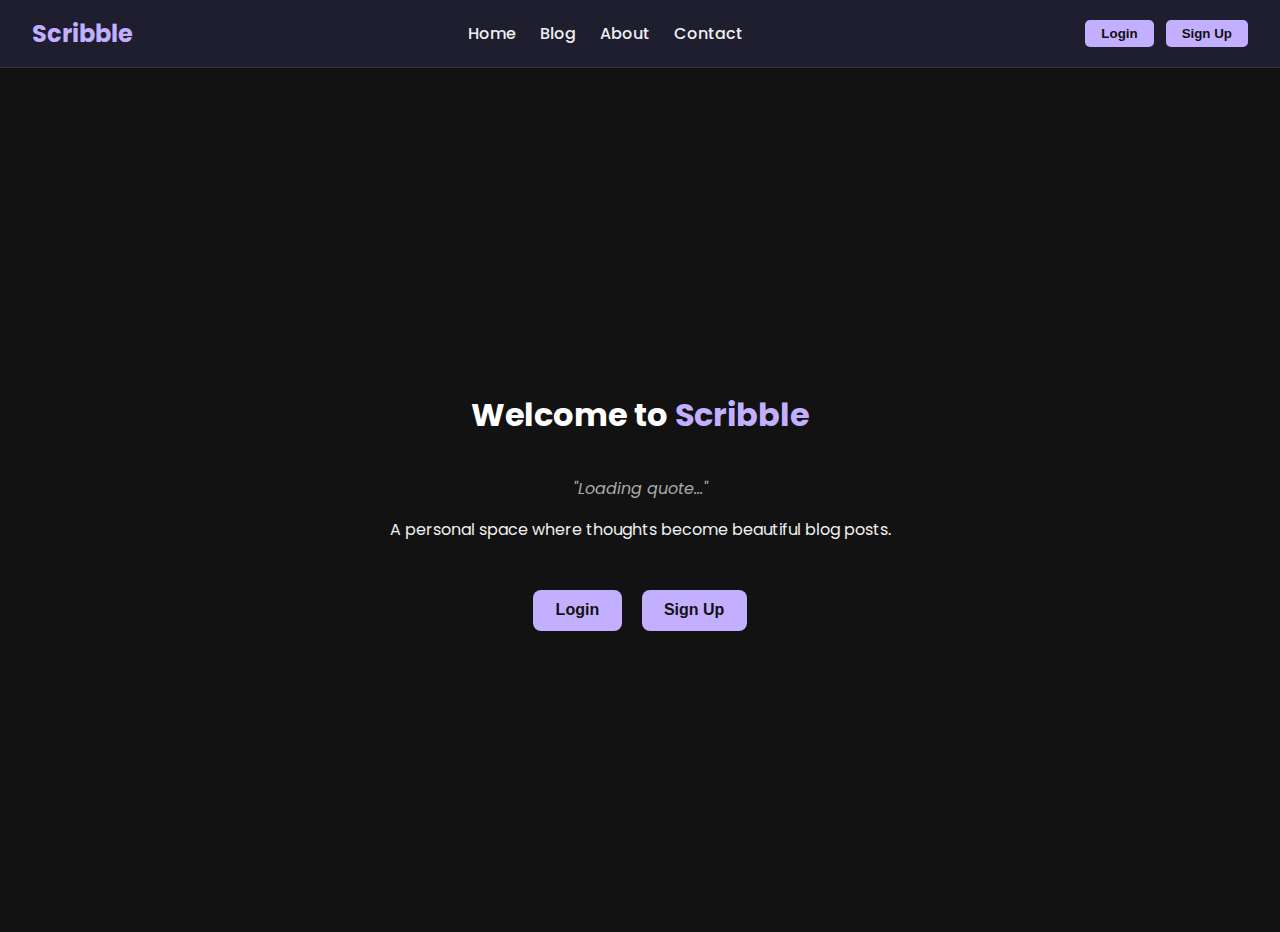
<file: BlogApp/index.html>
<!DOCTYPE html>
<html lang="en">

<head>
  <meta charset="UTF-8" />
  <meta name="viewport" content="width=device-width, initial-scale=1.0" />
  <title>Scribble Blog</title>
  <link rel="stylesheet" href="styles.css" />
  <link href="https://fonts.googleapis.com/css2?family=Poppins&family=Merriweather&display=swap" rel="stylesheet" />
</head>

<body>
  <header>
    <div class="logo">Scribble</div>
    <ul class="nav-links">
      <li><a href="#" data-page="home">Home</a></li>
      <li><a href="#" data-page="blog">Blog</a></li>
      <li><a href="#" data-page="about">About</a></li>
      <li><a href="#" data-page="contact">Contact</a></li>
    </ul>
    <div class="auth-buttons">
      <button id="loginBtn">Login</button>
      <button id="signupBtn">Sign Up</button>
      <button id="logoutBtn" style="display:none">Logout</button>
    </div>
  </header>

  <main>
    <!-- Home Page -->
    <section id="home" class="page active">
      <h1>Welcome to <span style="color:#c3afff;">Scribble</span></h1>
      <p class="quote" id="rotatingQuote">"Loading quote..."</p>
      <p style="margin-top: 1rem;">A personal space where thoughts become beautiful blog posts.</p>
      <div style="margin-top: 2rem;">
      <button id="homeLoginBtn" class="home-btn">Login</button>
      <button id="homeSignupBtn" class="home-btn">Sign Up</button>


      </div>
    </section>

    <!-- Blog Page -->
    <section id="blog" class="page">
      <div id="postList"></div>
    </section>

    <!-- About Page -->
    <section id="about" class="page">
      <h2>About Scribble</h2>
      <p>
        Scribble is more than just a blog — </p>
        <br>It's your digital notebook, a space where fleeting thoughts find a permanent place.
Crafted with a minimalist soul and a poet's heart, Scribble is designed for those who crave simplicity, speed, and self-expression.
Whether you're journaling your daily moments, sharing insights, or just venting into the void, Scribble makes it effortless.</br>
<br/>No sign of servers. No clutter. No pressure.</br>
Just you, your words, and the privacy of your browser — powered by localStorage, so your stories stay with you and only you.
        <br/>
        — Scribble is a quiet companion for loud minds.<br />
      
      </p>
    </section>

    <!-- Contact Page -->
    <section id="contact" class="page">
      <h2>Contact Us</h2>
      <form id="contactForm">
        <input type="text" id="name" placeholder="Your Name" required />
        <input type="email" id="email" placeholder="Your Email" required />
        <textarea id="message" rows="5" placeholder="Your Message" required></textarea>
        <button type="submit">Submit</button>
      </form>
    </section>

    <!-- Add Post Page -->
    <section id="addPostPage" class="page">
      <input type="text" id="newPostTitle" placeholder="Title" class="title-input" />
      <textarea id="newPostContent" rows="12" placeholder="Write your blog content here..." class="content-area"></textarea>
      <input type="file" id="newPostImage" accept="image/*" />
      <div class="post-action-buttons" style="display: flex; justify-content: space-between; width: 100%; max-width: 800px; margin: 1rem auto;">
        <input type="text" id="newPostTag" placeholder="Tag" class="tag-input" style="flex: 1; margin-right: 1rem;" />
        <button onclick="submitNewPost()" class="submit-btn" style="flex: 1;">Post</button>
      </div>
    </section>

    <!-- Post View Page -->
    <section id="postView" class="page">
      <div id="singlePostContent"></div>
    </section>
  </main>

  <!-- Floating Add Button -->
  <button id="addPostBtn" title="Add Post">+</button>

  <!-- Scroll to Top -->
  <button id="scrollTop">↑</button>

  <!-- Modals -->
  <div class="modal" id="loginModal">
    <div class="modal-content">
      <h3>Login</h3>
      <input type="text" id="loginUsername" placeholder="Username" />
      <input type="password" id="loginPassword" placeholder="Password" />
      <button onclick="handleLogin()">Login</button>
      <button onclick="closeModal('loginModal')">Close</button>
    </div>
  </div>

  <div class="modal" id="signupModal">
    <div class="modal-content">
      <h3>Sign Up</h3>
      <input type="text" id="signupUsername" placeholder="Username" />
      <input type="password" id="signupPassword" placeholder="Password" />
      <button onclick="handleSignup()">Sign Up</button>
      <button onclick="closeModal('signupModal')">Close</button>
    </div>
  </div>

  <script src="script.js"></script>
</body>

</html>
</file>
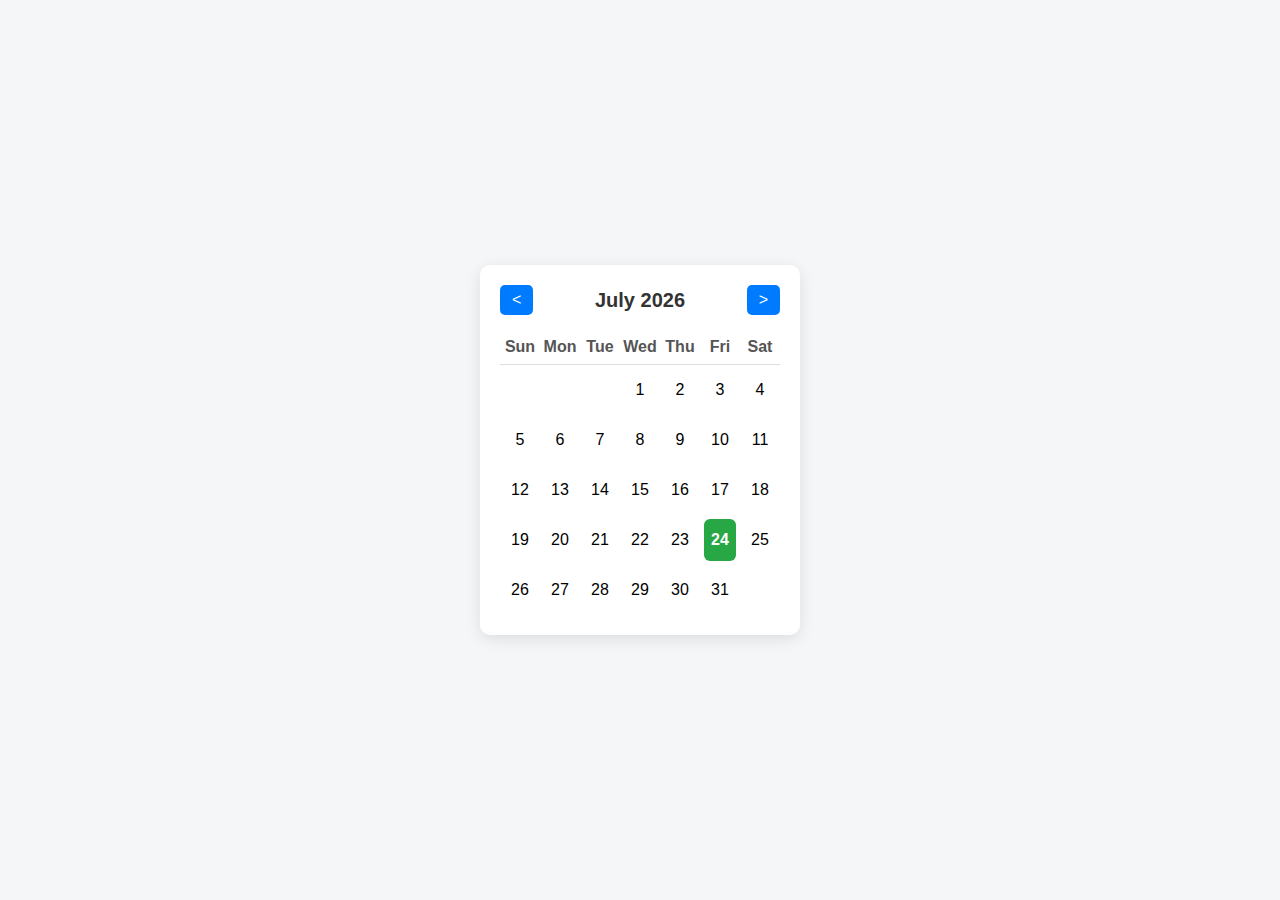
<file: Calender.html>
<!DOCTYPE html>
<html lang="en">
<head>
<meta charset="UTF-8" />
<meta name="viewport" content="width=device-width, initial-scale=1" />
<title>Simple Calendar UI</title>
<style>
  * {
    box-sizing: border-box;
  }
  body {
    font-family: 'Segoe UI', Tahoma, Geneva, Verdana, sans-serif;
    background: #f4f6f8;
    display: flex;
    justify-content: center;
    align-items: center;
    min-height: 100vh;
    margin: 0;
  }
  .calendar {
    background: white;
    border-radius: 10px;
    box-shadow: 0 4px 15px rgba(0,0,0,0.1);
    width: 320px;
    padding: 20px;
  }
  .calendar-header {
    display: flex;
    justify-content: space-between;
    align-items: center;
    margin-bottom: 15px;
  }
  .month-year {
    font-size: 1.25rem;
    font-weight: 600;
    color: #333;
  }
  button {
    background: #007bff;
    border: none;
    color: white;
    padding: 6px 12px;
    border-radius: 5px;
    cursor: pointer;
    font-size: 1rem;
    transition: background 0.3s;
  }
  button:hover {
    background: #0056b3;
  }
  .weekdays, .days {
    display: grid;
    grid-template-columns: repeat(7, 1fr);
    text-align: center;
  }
  .weekdays div {
    font-weight: 600;
    padding: 8px 0;
    color: #555;
    border-bottom: 1px solid #ddd;
  }
  .days div {
    padding: 12px 0;
    margin: 4px;
    cursor: pointer;
    border-radius: 6px;
    transition: background 0.3s, color 0.3s;
  }
  .days div:hover {
    background: #007bff;
    color: white;
  }
  .days div.empty {
    cursor: default;
    background: transparent;
  }
  .days div.today {
    background: #28a745;
    color: white;
    font-weight: 700;
  }
</style>
</head>
<body>

<div class="calendar">
  <div class="calendar-header">
    <button id="prev-month">&lt;</button>
    <div class="month-year" id="month-year"></div>
    <button id="next-month">&gt;</button>
  </div>
  <div class="weekdays">
    <div>Sun</div><div>Mon</div><div>Tue</div><div>Wed</div><div>Thu</div><div>Fri</div><div>Sat</div>
  </div>
  <div class="days" id="days"></div>
</div>

<script>
  const monthYearEl = document.getElementById('month-year');
  const daysEl = document.getElementById('days');
  const prevMonthBtn = document.getElementById('prev-month');
  const nextMonthBtn = document.getElementById('next-month');

  let currentDate = new Date();

  function renderCalendar(date) {
    const year = date.getFullYear();
    const month = date.getMonth();

    // Set header
    const options = { month: 'long', year: 'numeric' };
    monthYearEl.textContent = date.toLocaleDateString('en-US', options);

    // First day of the month (0-6 Sun-Sat)
    const firstDay = new Date(year, month, 1).getDay();
    // Days in current month
    const daysInMonth = new Date(year, month + 1, 0).getDate();

    // Clear previous days
    daysEl.innerHTML = '';

    // Add empty divs for days before the first day
    for (let i = 0; i < firstDay; i++) {
      const emptyDiv = document.createElement('div');
      emptyDiv.classList.add('empty');
      daysEl.appendChild(emptyDiv);
    }

    const today = new Date();
    const isCurrentMonth = today.getFullYear() === year && today.getMonth() === month;

    // Add days
    for (let day = 1; day <= daysInMonth; day++) {
      const dayDiv = document.createElement('div');
      dayDiv.textContent = day;

      // Highlight today
      if (isCurrentMonth && day === today.getDate()) {
        dayDiv.classList.add('today');
      }

      daysEl.appendChild(dayDiv);
    }
  }

  prevMonthBtn.addEventListener('click', () => {
    currentDate.setMonth(currentDate.getMonth() - 1);
    renderCalendar(currentDate);
  });

  nextMonthBtn.addEventListener('click', () => {
    currentDate.setMonth(currentDate.getMonth() + 1);
    renderCalendar(currentDate);
  });

  // Initial render
  renderCalendar(currentDate);
</script>

</body>
</html>
</file>
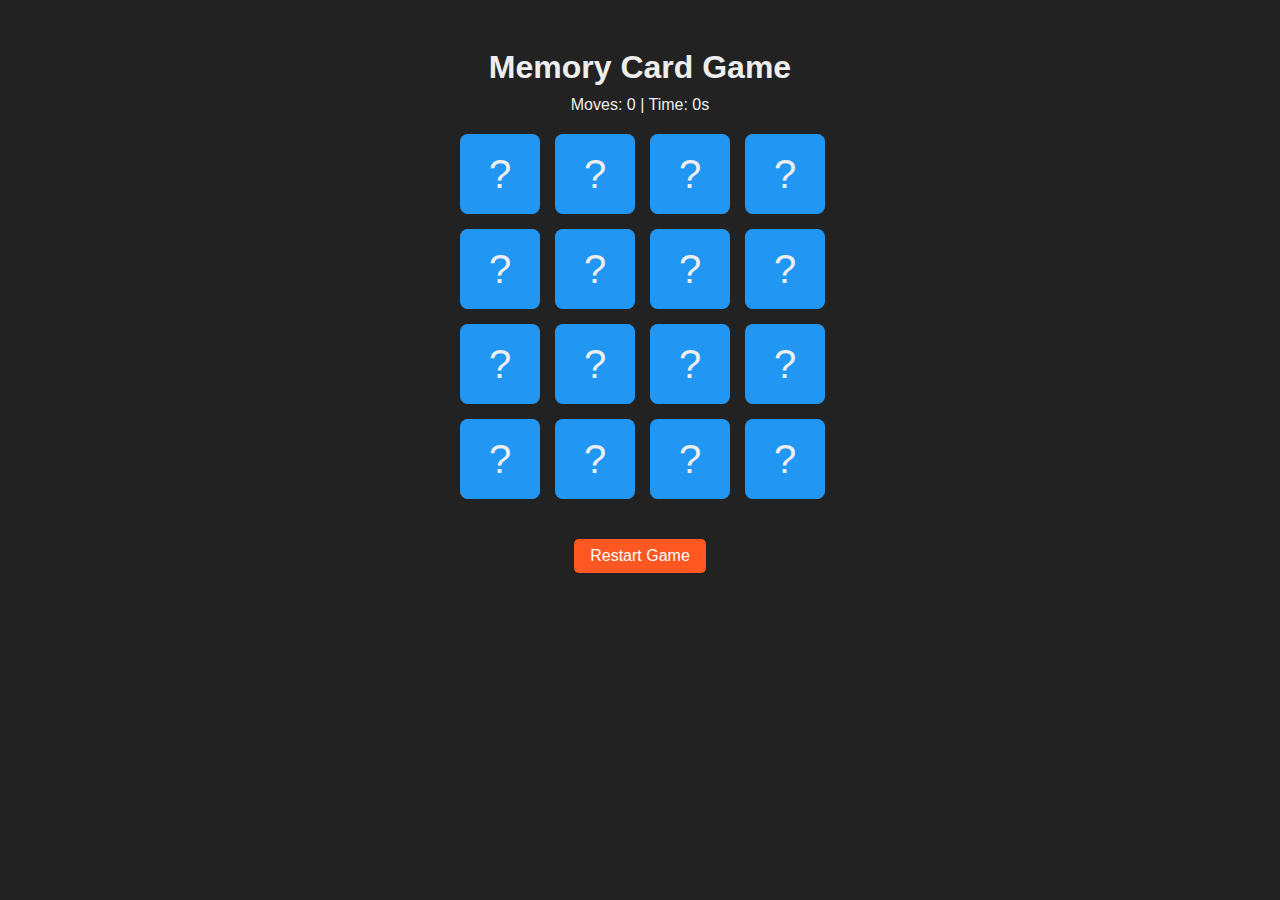
<file: cardgame.html>
<!DOCTYPE html>
<html lang="en">
<head>
<meta charset="UTF-8" />
<meta name="viewport" content="width=device-width, initial-scale=1" />
<title>Memory Card Game</title>
<style>
  body {
    font-family: Arial, sans-serif;
    background: #222;
    color: #eee;
    display: flex;
    flex-direction: column;
    align-items: center;
    padding: 20px;
  }

  h1 {
    margin-bottom: 10px;
  }

  #stats {
    margin-bottom: 20px;
  }

  #game-board {
    width: 360px;
    display: grid;
    grid-template-columns: repeat(4, 80px);
    grid-gap: 15px;
  }

  .card {
    width: 80px;
    height: 80px;
    background: #444;
    border-radius: 8px;
    cursor: pointer;
    position: relative;
    transform-style: preserve-3d;
    transition: transform 0.4s;
  }

  .card.flip {
    transform: rotateY(180deg);
    cursor: default;
  }

  .card.matched {
    cursor: default;
    box-shadow: 0 0 10px 3px #4caf50;
  }

  .card .front,
  .card .back {
    position: absolute;
    width: 100%;
    height: 100%;
    border-radius: 8px;
    backface-visibility: hidden;
    display: flex;
    justify-content: center;
    align-items: center;
    font-size: 40px;
  }

  .card .front {
    background: #4caf50;
    color: white;
    transform: rotateY(180deg);
  }

  .card .back {
    background: #2196f3;
  }

  #message {
    margin-top: 20px;
    font-size: 1.2rem;
    font-weight: bold;
  }

  button#restart {
    margin-top: 20px;
    padding: 8px 16px;
    font-size: 1rem;
    background: #ff5722;
    color: white;
    border: none;
    border-radius: 5px;
    cursor: pointer;
  }
  button#restart:hover {
    background: #e64a19;
  }
</style>
</head>
<body>

<h1>Memory Card Game</h1>
<div id="stats">
  Moves: <span id="moves">0</span> | Time: <span id="time">0</span>s
</div>
<div id="game-board"></div>
<div id="message"></div>
<button id="restart">Restart Game</button>

<script>
  const cardsArray = ['💻', '🖥️', '⌨️', '🖱️', '🧑‍💻', '📱', '🕹️', '🛠️'];
  let cards = [...cardsArray, ...cardsArray]; // duplicate for pairs
  let gameBoard = document.getElementById('game-board');
  let movesCounter = document.getElementById('moves');
  let timeCounter = document.getElementById('time');
  let message = document.getElementById('message');
  let restartBtn = document.getElementById('restart');

  let flippedCards = [];
  let matchedCount = 0;
  let moves = 0;
  let time = 0;
  let timerInterval = null;
  let gameStarted = false;

  function shuffle(array) {
    for(let i = array.length -1; i > 0; i--) {
      const j = Math.floor(Math.random() * (i+1));
      [array[i], array[j]] = [array[j], array[i]];
    }
    return array;
  }

  function startTimer() {
    timerInterval = setInterval(() => {
      time++;
      timeCounter.textContent = time;
    }, 1000);
  }

  function stopTimer() {
    clearInterval(timerInterval);
  }

  function createCard(symbol) {
    let card = document.createElement('div');
    card.classList.add('card');
    card.dataset.symbol = symbol;

    card.innerHTML = `
      <div class="front">${symbol}</div>
      <div class="back">?</div>
    `;

    card.addEventListener('click', () => {
      if(!gameStarted) {
        gameStarted = true;
        startTimer();
      }
      if (
        flippedCards.length < 2 && 
        !card.classList.contains('flip') &&
        !card.classList.contains('matched')
      ) {
        flipCard(card);
      }
    });

    return card;
  }

  function flipCard(card) {
    card.classList.add('flip');
    flippedCards.push(card);

    if(flippedCards.length === 2) {
      moves++;
      movesCounter.textContent = moves;
      checkMatch();
    }
  }

  function checkMatch() {
    const [card1, card2] = flippedCards;
    if(card1.dataset.symbol === card2.dataset.symbol) {
      // Match found
      card1.classList.add('matched');
      card2.classList.add('matched');
      matchedCount += 2;
      flippedCards = [];

      if(matchedCount === cards.length) {
        stopTimer();
        message.textContent = `🎉 You won! Moves: ${moves}, Time: ${time}s`;
      }
    } else {
      // No match, flip back after 1s
      setTimeout(() => {
        card1.classList.remove('flip');
        card2.classList.remove('flip');
        flippedCards = [];
      }, 1000);
    }
  }

  function initGame() {
    moves = 0;
    time = 0;
    matchedCount = 0;
    gameStarted = false;
    movesCounter.textContent = moves;
    timeCounter.textContent = time;
    message.textContent = '';
    flippedCards = [];
    stopTimer();

    gameBoard.innerHTML = '';
    shuffle(cards);
    cards.forEach(symbol => {
      const card = createCard(symbol);
      gameBoard.appendChild(card);
    });
  }

  restartBtn.addEventListener('click', initGame);

  initGame();
</script>

</body>
</html>
</file>
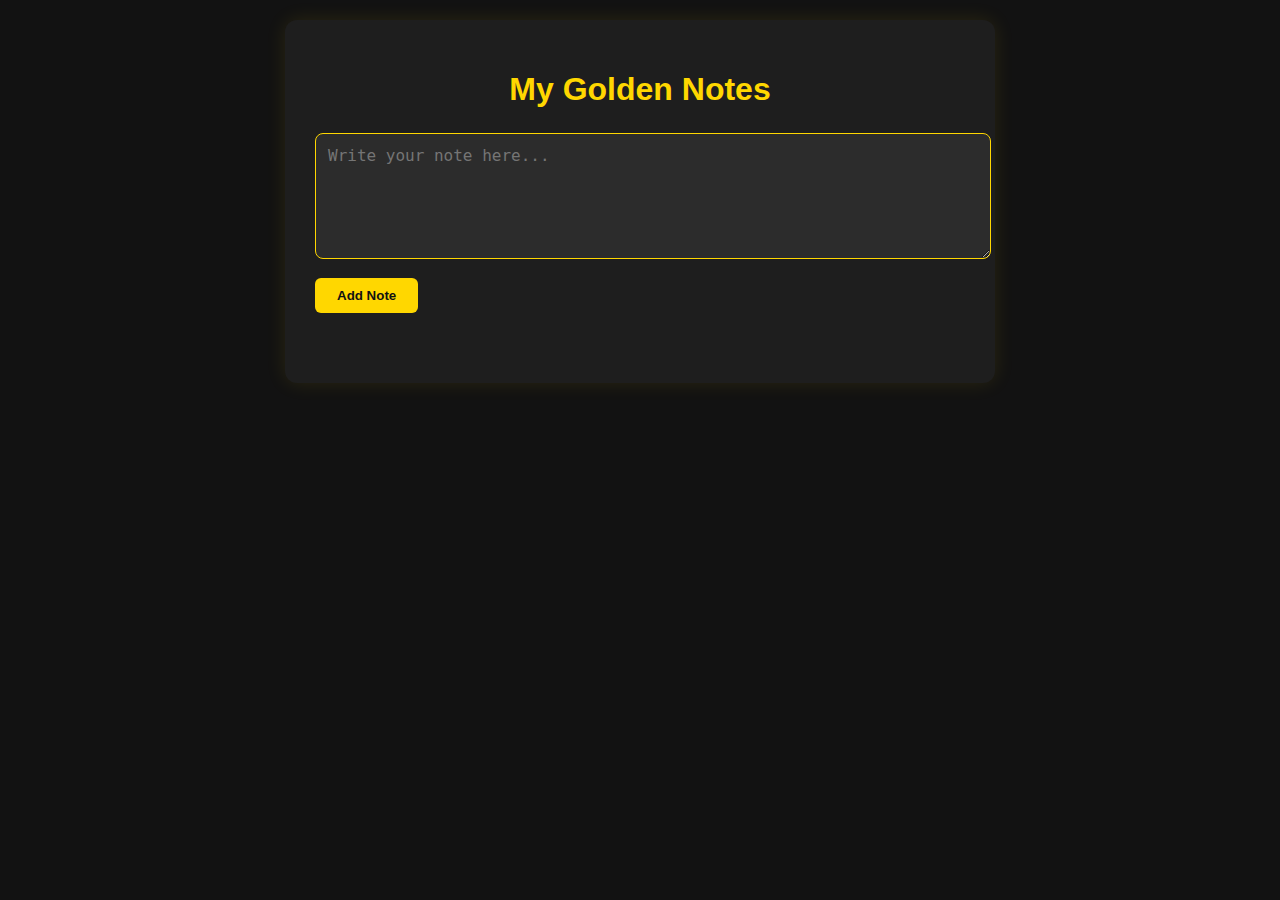
<file: Notes_app.html>
<!DOCTYPE html>
<html lang="en">
<head>
  <meta charset="UTF-8" />
  <meta name="viewport" content="width=device-width, initial-scale=1.0"/>
  <title>Note-Taking App</title>
  <style>
    body {
      font-family: 'Segoe UI', sans-serif;
      background: #121212;
      margin: 0;
      padding: 20px;
      display: flex;
      justify-content: center;
    }

    .container {
      background: #1e1e1e;
      padding: 30px;
      border-radius: 12px;
      width: 100%;
      max-width: 650px;
      box-shadow: 0 0 20px rgba(255, 215, 0, 0.1);
      color: #f4f4f4;
    }

    h1 {
      text-align: center;
      color: gold;
      margin-bottom: 25px;
      font-size: 32px;
    }

    textarea {
      width: 100%;
      height: 100px;
      padding: 12px;
      font-size: 16px;
      margin-bottom: 15px;
      border: 1px solid gold;
      border-radius: 8px;
      background-color: #2c2c2c;
      color: #f4f4f4;
      resize: vertical;
      outline: none;
    }

    button {
      padding: 10px 22px;
      background-color: gold;
      border: none;
      color: #121212;
      font-weight: bold;
      border-radius: 6px;
      cursor: pointer;
      transition: background 0.3s ease;
      margin-bottom: 20px;
    }

    button:hover {
      background-color: #ffce00;
    }

    #notesContainer {
      margin-top: 20px;
    }

    .note {
      background-color: #2b2b2b;
      border-left: 5px solid gold;
      padding: 15px;
      margin-bottom: 12px;
      border-radius: 8px;
      position: relative;
      box-shadow: 0 2px 8px rgba(255, 215, 0, 0.08);
    }

    .note p {
      margin: 0;
      line-height: 1.5;
    }

    .note button {
      position: absolute;
      top: 10px;
      right: 10px;
      background: #8b0000;
      color: white;
      border: none;
      padding: 5px 10px;
      font-size: 12px;
      border-radius: 4px;
      cursor: pointer;
    }

    .note button:hover {
      background-color: #a30000;
    }

    @media (max-width: 600px) {
      .container {
        padding: 20px;
      }

      h1 {
        font-size: 26px;
      }

      textarea {
        font-size: 14px;
      }
    }
  </style>
</head>
<body>
  <div class="container">
    <h1>My Golden Notes</h1>
    <textarea id="noteInput" placeholder="Write your note here..."></textarea>
    <button onclick="addNote()">Add Note</button>
    <div id="notesContainer"></div>
  </div>

  <script>
    // Load notes from localStorage or initialize empty
    let notes = JSON.parse(localStorage.getItem("notes")) || [];

    // Function to display notes
    function renderNotes() {
      const container = document.getElementById("notesContainer");
      container.innerHTML = "";
      notes.forEach((note, index) => {
        const noteDiv = document.createElement("div");
        noteDiv.className = "note";
        noteDiv.innerHTML = `
          <p>${note}</p>
          <button onclick="deleteNote(${index})">Delete</button>
        `;
        container.appendChild(noteDiv);
      });
    }

    // Function to add a new note
    function addNote() {
      const input = document.getElementById("noteInput");
      const noteText = input.value.trim();
      if (noteText) {
        notes.push(noteText);
        localStorage.setItem("notes", JSON.stringify(notes));
        input.value = "";
        renderNotes();
      }
    }

    // Function to delete a note
    function deleteNote(index) {
      notes.splice(index, 1);
      localStorage.setItem("notes", JSON.stringify(notes));
      renderNotes();
    }

    // Initial rendering
    renderNotes();
  </script>
</body>
</html>
</file>
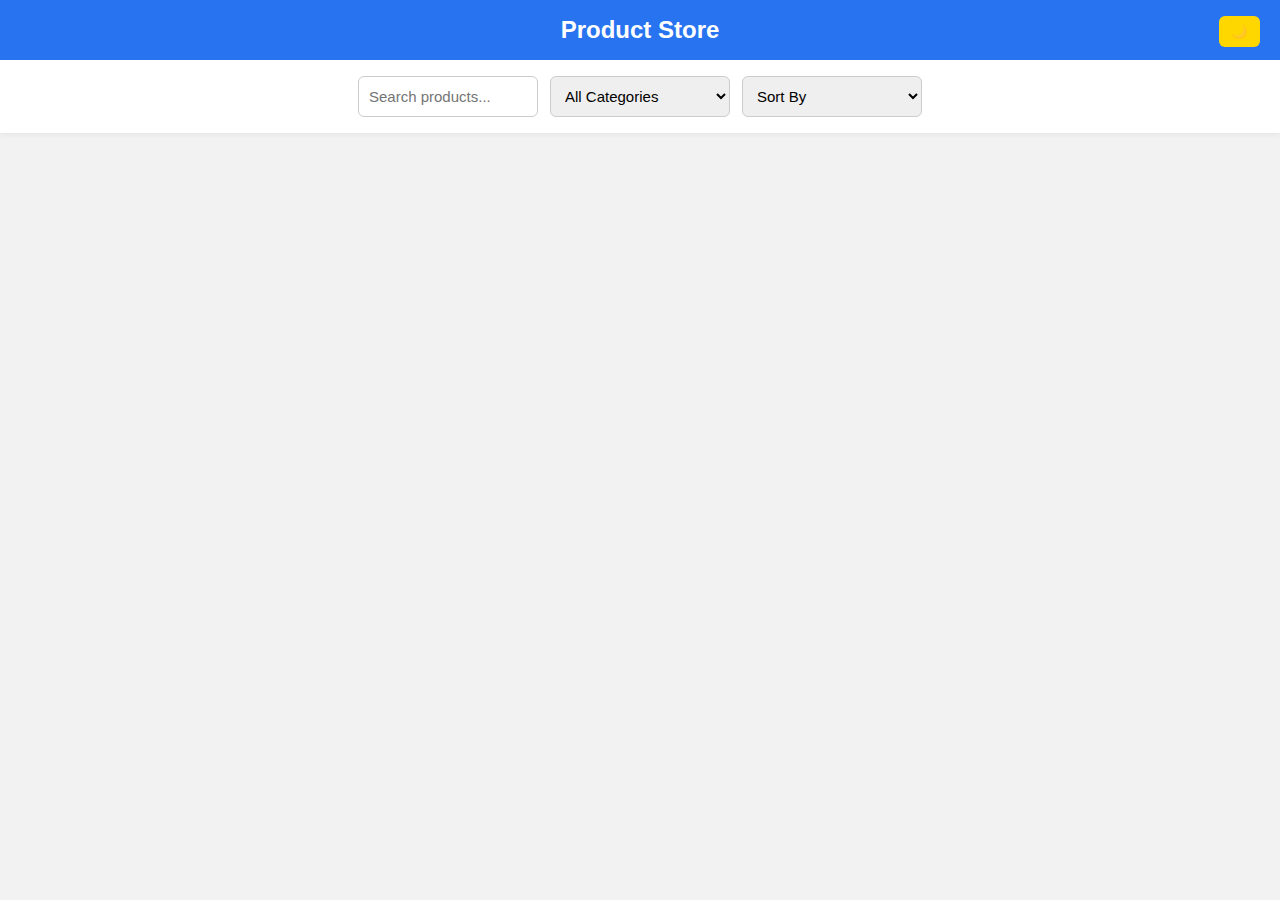
<file: Product_listing.html>
<!DOCTYPE html>
<html lang="en">
<head>
  <meta charset="UTF-8" />
  <meta name="viewport" content="width=device-width, initial-scale=1.0"/>
  <title>Product Store</title>
  <style>
    :root {
      --bg-color: #f2f2f2;
      --text-color: #000;
      --card-bg: #fff;
      --header-bg: #2874f0;
      --card-shadow: rgba(0, 0, 0, 0.05);
    }

    body.dark {
      --bg-color: #121212;
      --text-color: #f9f9f9;
      --card-bg: #1e1e1e;
      --header-bg: #1f1f1f;
      --card-shadow: rgba(255, 255, 255, 0.05);
    }

    * { box-sizing: border-box; }
    body {
      margin: 0;
      font-family: 'Segoe UI', sans-serif;
      background-color: var(--bg-color);
      color: var(--text-color);
      transition: all 0.3s ease;
    }

    header {
      background-color: var(--header-bg);
      color: white;
      padding: 16px;
      font-size: 24px;
      font-weight: bold;
      text-align: center;
      position: relative;
    }

    .theme-toggle {
      position: absolute;
      right: 20px;
      top: 16px;
      background: gold;
      border: none;
      padding: 8px 12px;
      border-radius: 6px;
      cursor: pointer;
      font-weight: bold;
    }

    .controls {
      display: flex;
      flex-wrap: wrap;
      justify-content: center;
      gap: 12px;
      background: var(--card-bg);
      padding: 16px;
      box-shadow: 0 2px 6px var(--card-shadow);
    }

    select, input[type="text"] {
      padding: 10px;
      border-radius: 6px;
      border: 1px solid #ccc;
      font-size: 15px;
      width: 180px;
    }

    .products {
      display: grid;
      grid-template-columns: repeat(auto-fill, minmax(250px, 1fr));
      gap: 20px;
      padding: 20px;
    }

    .product {
      background: var(--card-bg);
      border-radius: 8px;
      box-shadow: 0 0 12px var(--card-shadow);
      padding: 15px;
      transition: transform 0.3s ease;
    }

    .product:hover {
      transform: translateY(-5px);
    }

    .product img {
      max-width: 100%;
      height: 200px;
      object-fit: contain;
      margin-bottom: 10px;
    }

    .product h4 {
      font-size: 16px;
      margin: 5px 0;
    }

    .product .price {
      color: green;
      font-weight: bold;
    }

    .product .category {
      font-size: 13px;
      color: #888;
    }

    .product .rating {
      font-size: 14px;
      color: #ff9800;
    }

    @media (max-width: 600px) {
      .controls {
        flex-direction: column;
        align-items: center;
      }

      .theme-toggle {
        top: 10px;
        right: 10px;
      }
    }
  </style>
</head>
<body>

  <header>
    Product Store
    <button class="theme-toggle" id="themeToggle">🌙</button>
  </header>

  <div class="controls">
    <input type="text" id="searchInput" placeholder="Search products..." />
    <select id="categoryFilter">
      <option value="all">All Categories</option>
    </select>

    <select id="sortOption">
      <option value="default">Sort By</option>
      <option value="priceLow">Price: Low to High</option>
      <option value="priceHigh">Price: High to Low</option>
      <option value="rating">Rating</option>
    </select>
  </div>

  <div class="products" id="productList"></div>

  <script>
    let allProducts = [];

    async function fetchProducts() {
      const response = await fetch("https://fakestoreapi.com/products");
      const data = await response.json();
      allProducts = data;
      renderCategories(data);
      renderProducts(data);
    }

    function renderCategories(products) {
      const categories = [...new Set(products.map(p => p.category))];
      const categoryFilter = document.getElementById("categoryFilter");

      categories.forEach(category => {
        const option = document.createElement("option");
        option.value = category;
        option.textContent = category.charAt(0).toUpperCase() + category.slice(1);
        categoryFilter.appendChild(option);
      });
    }

    function renderProducts(products) {
      const container = document.getElementById("productList");
      container.innerHTML = "";

      products.forEach(product => {
        const card = document.createElement("div");
        card.className = "product";
        card.innerHTML = `
          <img src="${product.image}" alt="${product.title}">
          <h4>${product.title}</h4>
          <p class="price">₹${(product.price * 80).toFixed(2)}</p>
          <p class="rating">⭐ ${product.rating.rate} (${product.rating.count})</p>
          <p class="category">${product.category}</p>
        `;
        container.appendChild(card);
      });
    }

    function applyFilters() {
      const search = document.getElementById("searchInput").value.toLowerCase();
      const category = document.getElementById("categoryFilter").value;
      const sort = document.getElementById("sortOption").value;

      let filtered = [...allProducts];

      if (category !== "all") {
        filtered = filtered.filter(p => p.category === category);
      }

      if (search) {
        filtered = filtered.filter(p => p.title.toLowerCase().includes(search));
      }

      if (sort === "priceLow") {
        filtered.sort((a, b) => a.price - b.price);
      } else if (sort === "priceHigh") {
        filtered.sort((a, b) => b.price - a.price);
      } else if (sort === "rating") {
        filtered.sort((a, b) => b.rating.rate - a.rating.rate);
      }

      renderProducts(filtered);
    }

    // Dark mode toggle
    const themeToggle = document.getElementById("themeToggle");
    themeToggle.addEventListener("click", () => {
      document.body.classList.toggle("dark");
      themeToggle.textContent = document.body.classList.contains("dark")
        ? "☀️ "
        : "🌙 Dark Mode";
    });

    document.getElementById("categoryFilter").addEventListener("change", applyFilters);
    document.getElementById("sortOption").addEventListener("change", applyFilters);
    document.getElementById("searchInput").addEventListener("input", applyFilters);

    fetchProducts();
  </script>

</body>
</html>
</file>
<file: BlogApp/styles.css>
/* styles.css */

body {
  margin: 0;
  font-family: 'Poppins', sans-serif;
  background: #121212;
  color: #f0f0f0;
  overflow-x: hidden;
}

header {
  background: #1e1e2f;
  padding: 1rem 2rem;
  display: flex;
  justify-content: space-between;
  align-items: center;
  border-bottom: 1px solid #333;
}

.logo {
  font-size: 1.5rem;
  font-weight: bold;
  color: #c3afff;
}

.nav-links {
  list-style: none;
  display: flex;
  gap: 1.5rem;
  margin: 0;
  padding: 0;
}

.nav-links li a {
  text-decoration: none;
  color: #f0f0f0;
  font-weight: 500;
}

.auth-buttons button {
  margin-left: 0.5rem;
  padding: 0.4rem 1rem;
  background: #c3afff;
  border: none;
  border-radius: 5px;
  font-weight: bold;
  cursor: pointer;
  color: #121212;
}

.page {
  display: none;
  min-height: calc(100vh - 100px);
  padding: 2rem;
  justify-content: center;
  flex-direction: column;
  text-align: center;
}

.page.active {
  display: flex;
}

#blog.page,
#about.page,
#contact.page {
  align-items: flex-start;
  text-align: left;
  max-width: 800px;
  margin: auto;
}

h1, h2, h3 {
  color: #ffffff;
}

.quote {
  font-style: italic;
  color: #aaa;
  max-width: 600px;
  margin: 1rem auto 0;
}

.home-btn {
  background: #c3afff;
  color: #121212;
  border: none;
  padding: 0.7rem 1.4rem;
  font-size: 1rem;
  border-radius: 8px;
  margin: 0 0.5rem;
  cursor: pointer;
  font-weight: bold;
  transition: background 0.3s;
}

.home-btn:hover {
  background: #a88efc;
}

#addPostBtn {
  position: fixed;
  bottom: 25px;
  right: 25px;
  width: 56px;
  height: 56px;
  font-size: 32px;
  background: #c3afff;
  color: #121212;
  border: none;
  border-radius: 50%;
  cursor: pointer;
  z-index: 1001;
  box-shadow: 0 4px 12px rgba(0, 0, 0, 0.4);
  transition: transform 0.3s;
  display: none;
}

#addPostBtn:hover {
  transform: scale(1.1);
}

#addPostPage input,
#addPostPage textarea {
  width: 100%;
  max-width: 800px;
  margin: 1rem auto;
  padding: 1rem;
  font-size: 1rem;
  border-radius: 8px;
  background: #1e1e2f;
  color: #fff;
  border: 1px solid #444;
}

.title-input {
  font-size: 1.5rem;
  font-weight: bold;
  text-align: center;
}

.content-area {
  min-height: 200px;
  resize: vertical;
}

.post-action-buttons {
  display: flex;
  justify-content: space-between;
  width: 100%;
  max-width: 800px;
  margin: 1rem auto;
}

.tag-input {
  flex: 1;
  margin-right: 1rem;
  padding: 0.8rem;
}

.submit-btn {
  flex: 1;
  padding: 0.8rem;
  background: #c3afff;
  border: none;
  color: #121212;
  font-weight: bold;
  border-radius: 8px;
  cursor: pointer;
}

#postList {
  width: 100%;
}

.post-card {
  background: #1e1e2f;
  padding: 1rem;
  margin-bottom: 1rem;
  border-radius: 8px;
  border: 1px solid #333;
  cursor: pointer;
  position: relative;
}

.post-card:hover {
  background: #25253a;
}

.post-header {
  display: flex;
  justify-content: space-between;
  align-items: center;
}

.delete-btn {
  cursor: pointer;
  font-size: 1.2rem;
  color: #ff6b6b;
  margin-left: 10px;
  transition: transform 0.2s;
}

.delete-btn:hover {
  transform: scale(1.2);
}

.post-image {
  width: 100%;
  max-height: 200px;
  object-fit: cover;
  margin-top: 0.5rem;
  border-radius: 6px;
}

form input, form textarea, form button {
  width: 100%;
  padding: 0.8rem;
  margin-bottom: 1rem;
  border-radius: 5px;
  border: none;
  font-size: 1rem;
}

form button {
  background: #c3afff;
  color: #121212;
  font-weight: bold;
  cursor: pointer;
}

.modal {
  position: fixed;
  top: 0;
  left: 0;
  width: 100vw;
  height: 100vh;
  background: rgba(0, 0, 0, 0.7);
  display: none;
  justify-content: center;
  align-items: center;
  z-index: 999;
}

.modal-content {
  background: #1e1e2f;
  padding: 2rem;
  border-radius: 10px;
  text-align: center;
}

#scrollTop {
  position: fixed;
  bottom: 100px;
  right: 20px;
  background: #c3afff;
  color: #121212;
  border: none;
  border-radius: 50%;
  padding: 0.5rem 0.8rem;
  font-size: 20px;
  display: none;
  cursor: pointer;
  z-index: 999;
}

#scrollTop:hover {
  background: #a88efc;
}
#scrollTop:active {
  transform: scale(0.95);
}
#scrollTop:focus {
  outline: none;
}
#scrollTop:focus-visible {
  outline: 2px solid #a88efc;
  outline-offset: 2px;
}
#scrollTop:focus:not(:focus-visible) {
  outline: none;
}
#scrollTop:disabled {
  background: #555;
  cursor: not-allowed;
}
#scrollTop:disabled:hover {
  background: #555;
}
#scrollTop:disabled:active {
  transform: none;
}
#scrollTop:disabled:focus {
  outline: none;
}
#scrollTop:disabled:focus-visible {
  outline: none;
}
#scrollTop:disabled:focus:not(:focus-visible) {
  outline: none;
}
</file>
